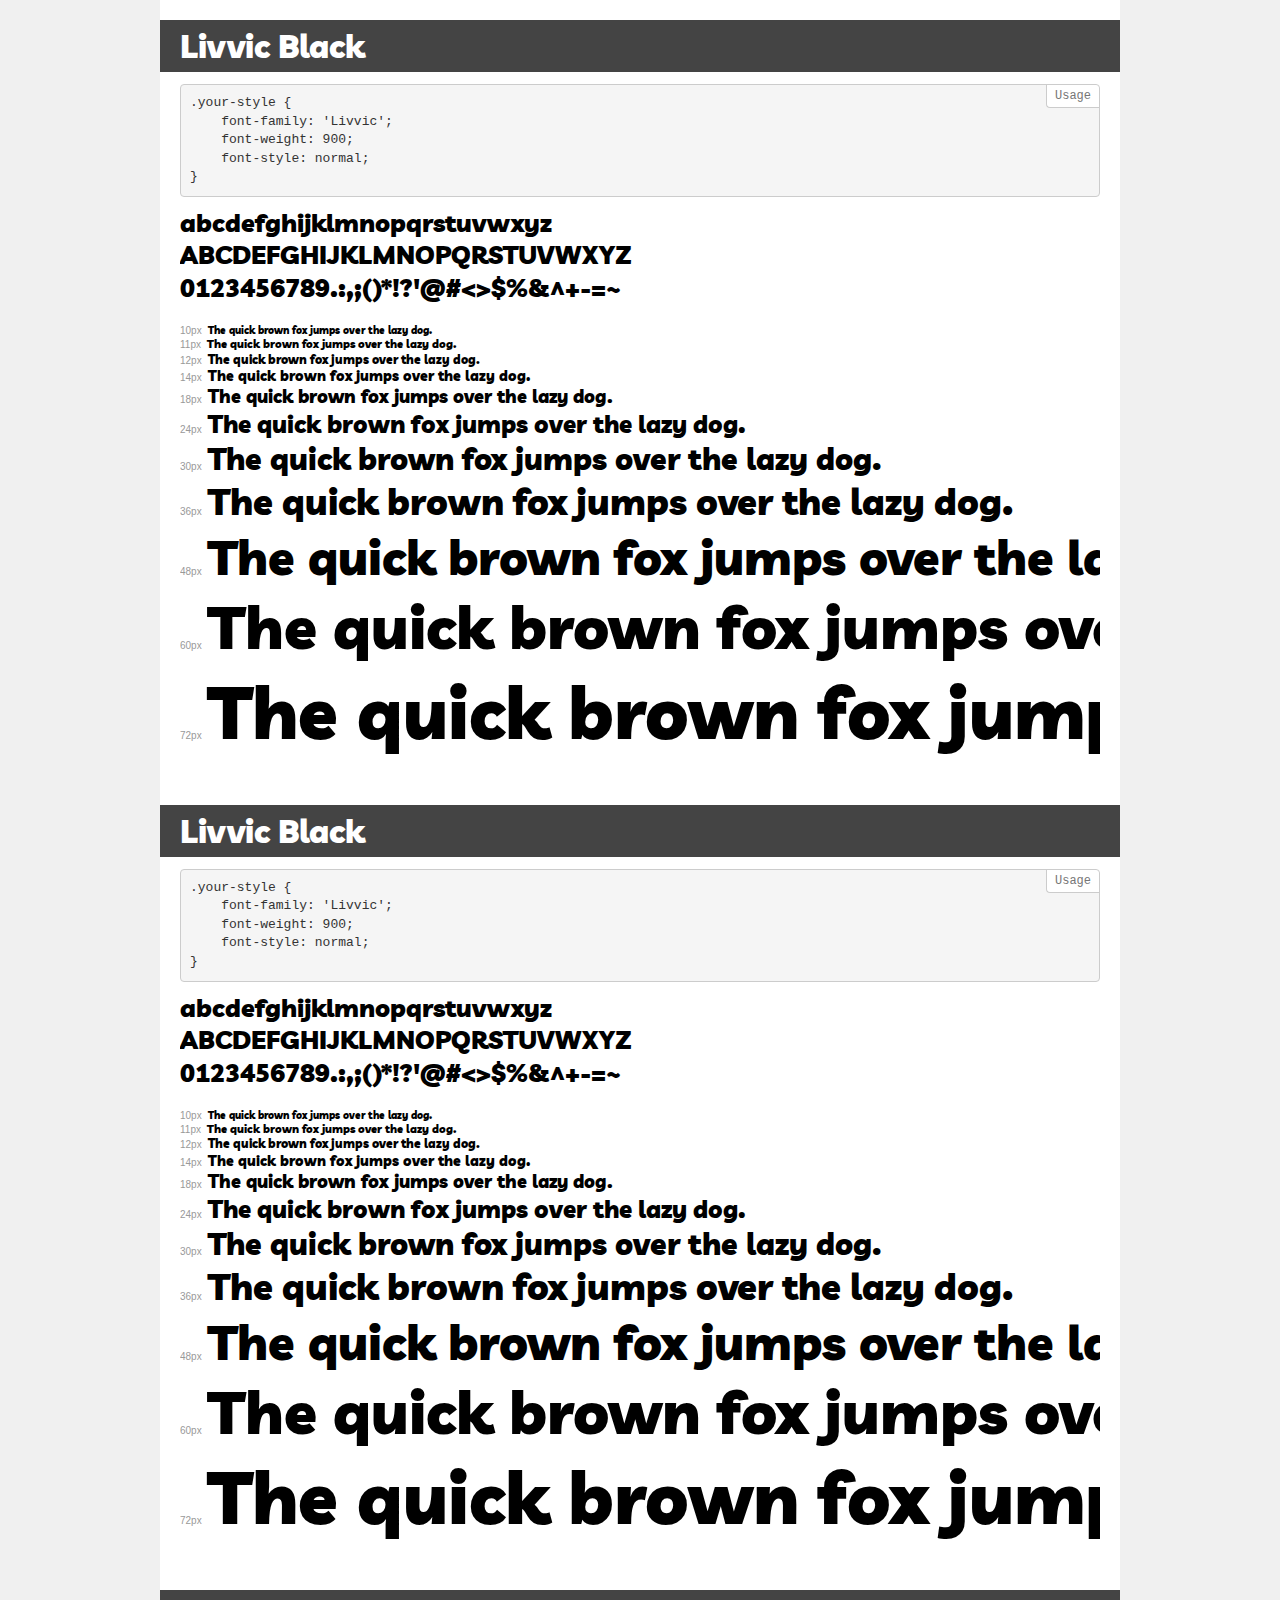
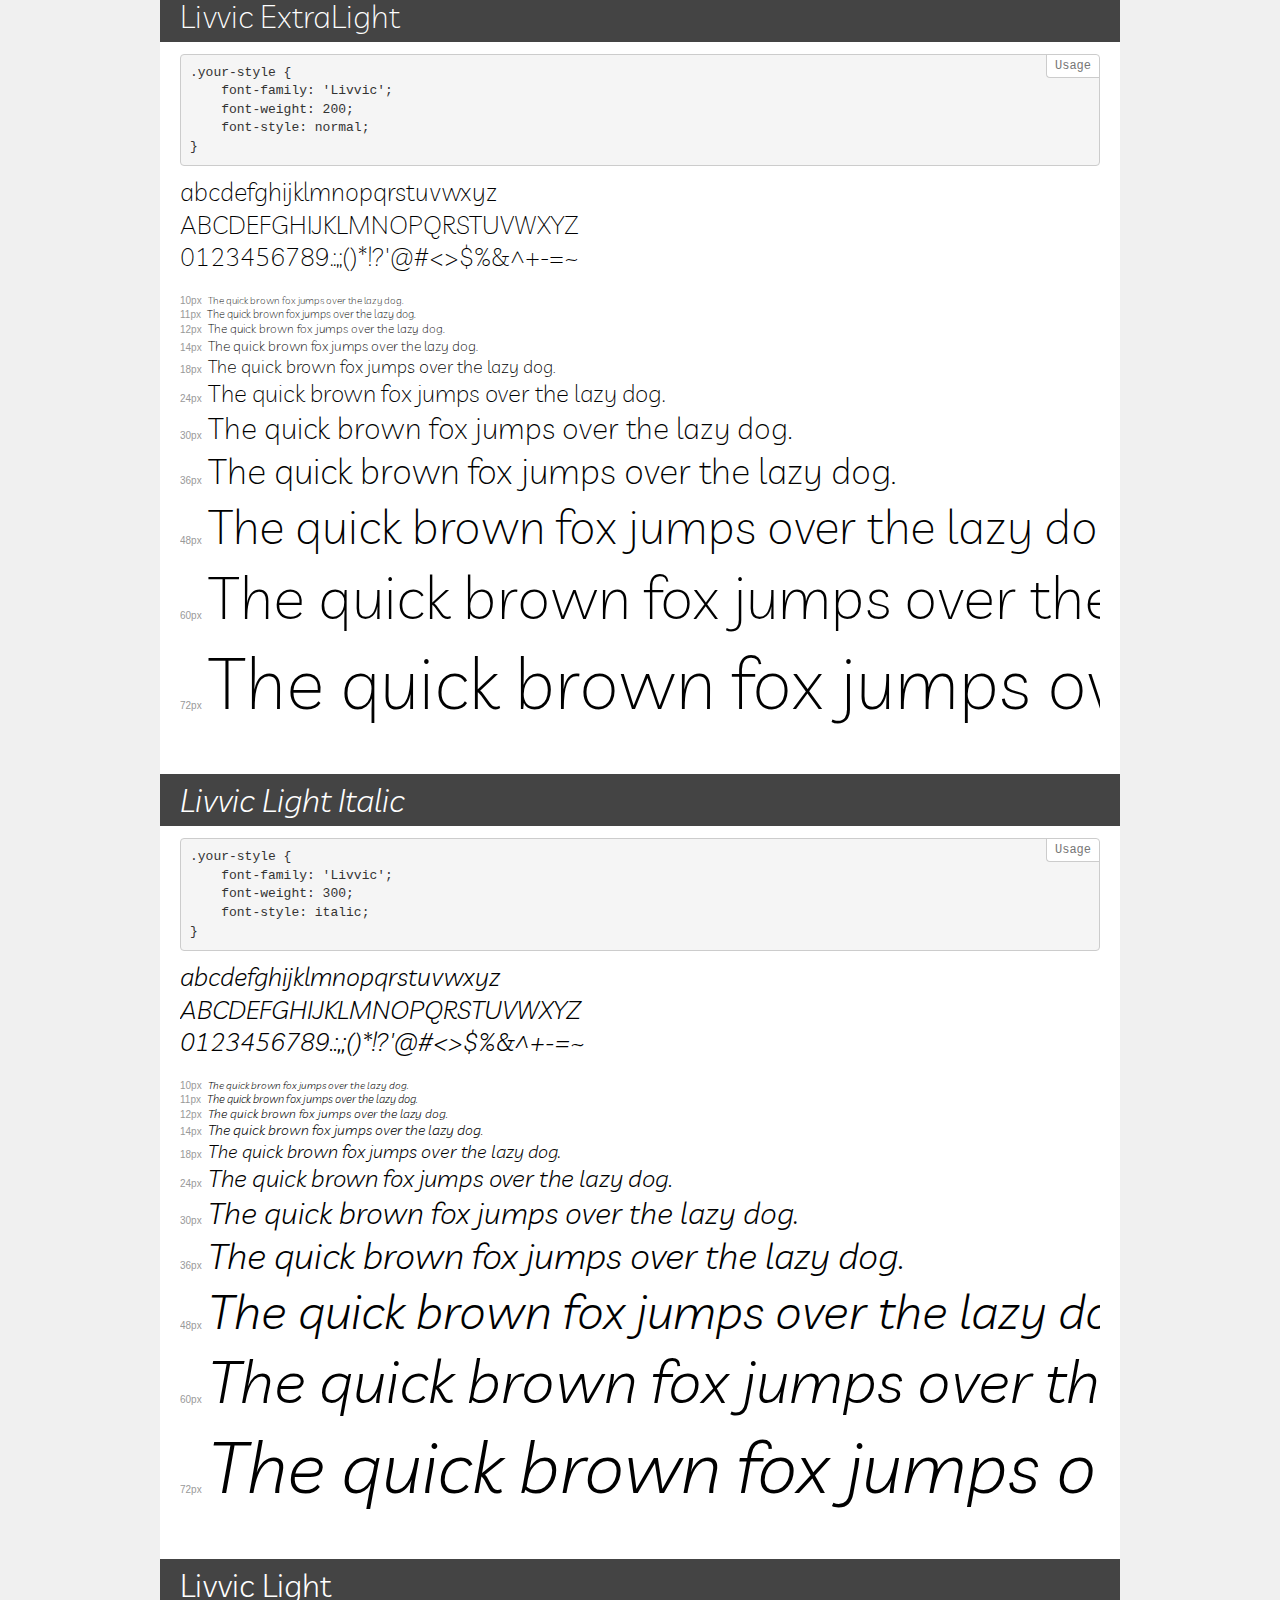
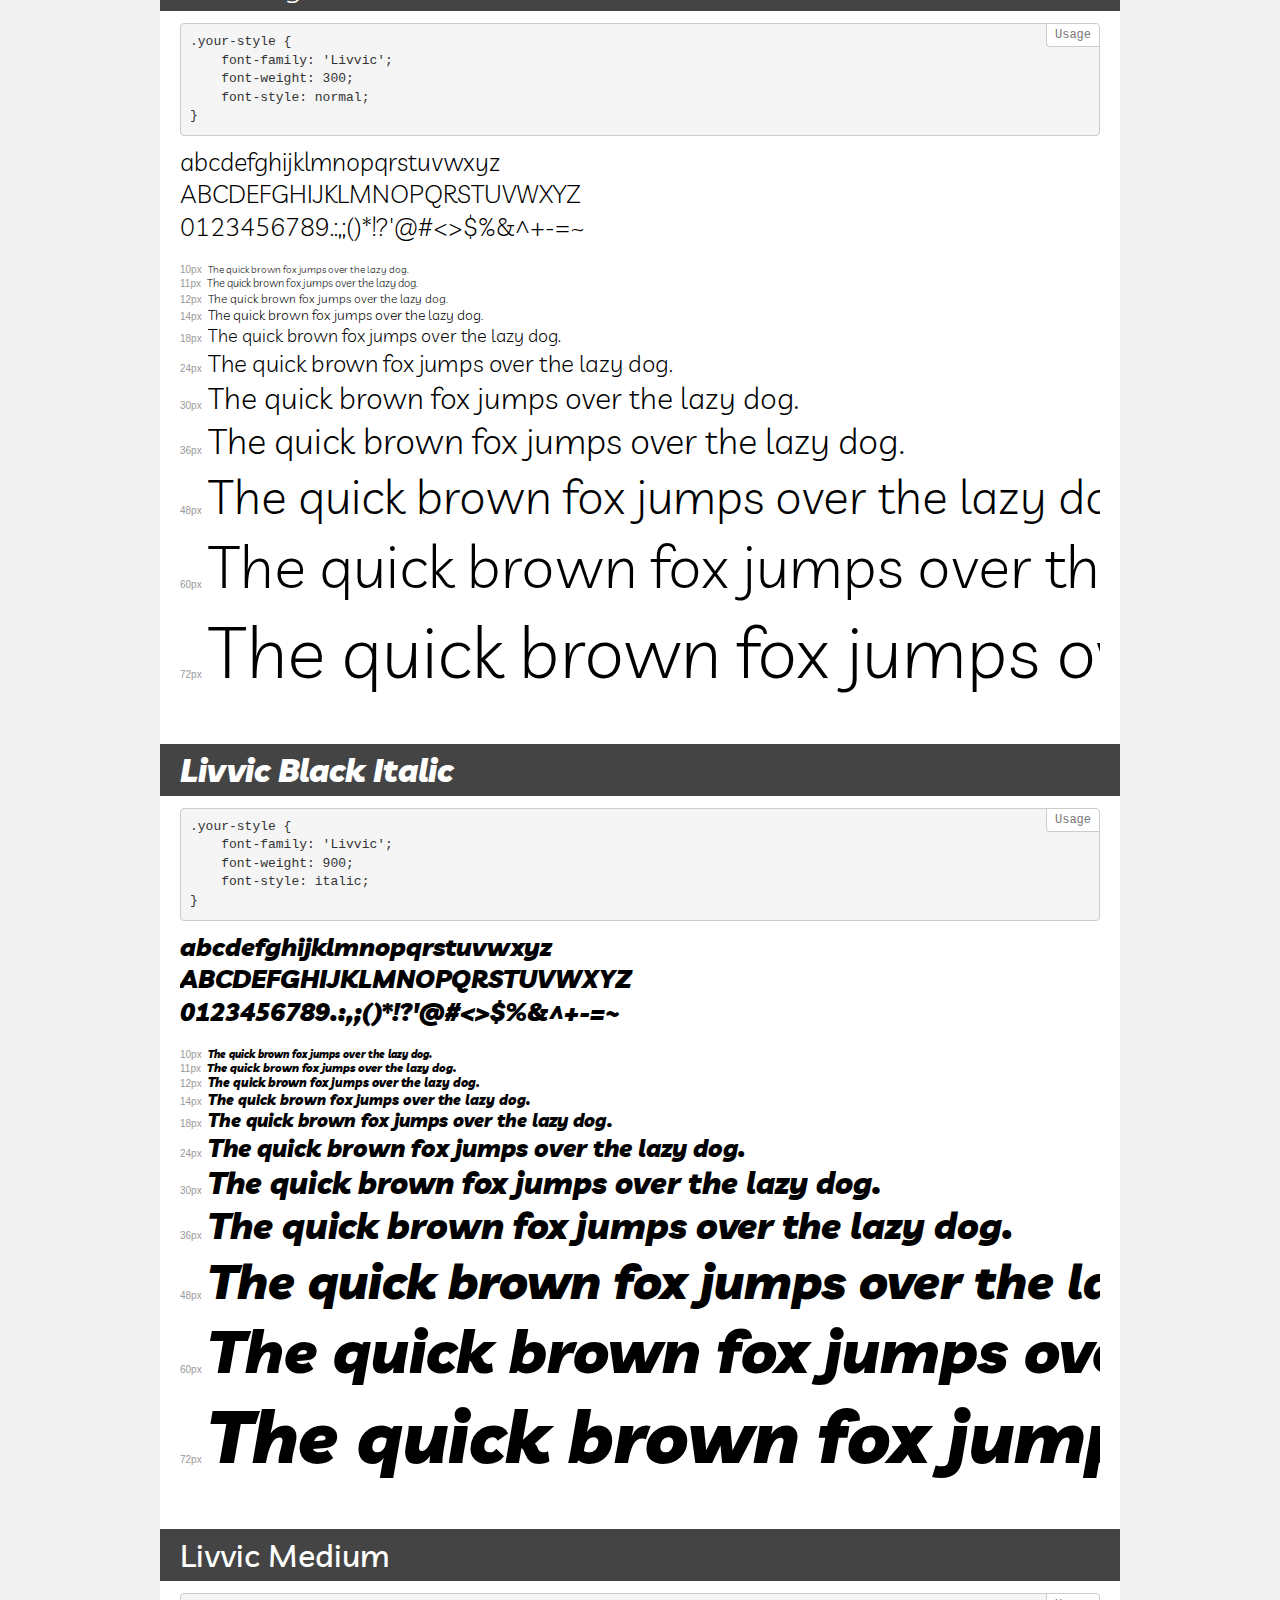
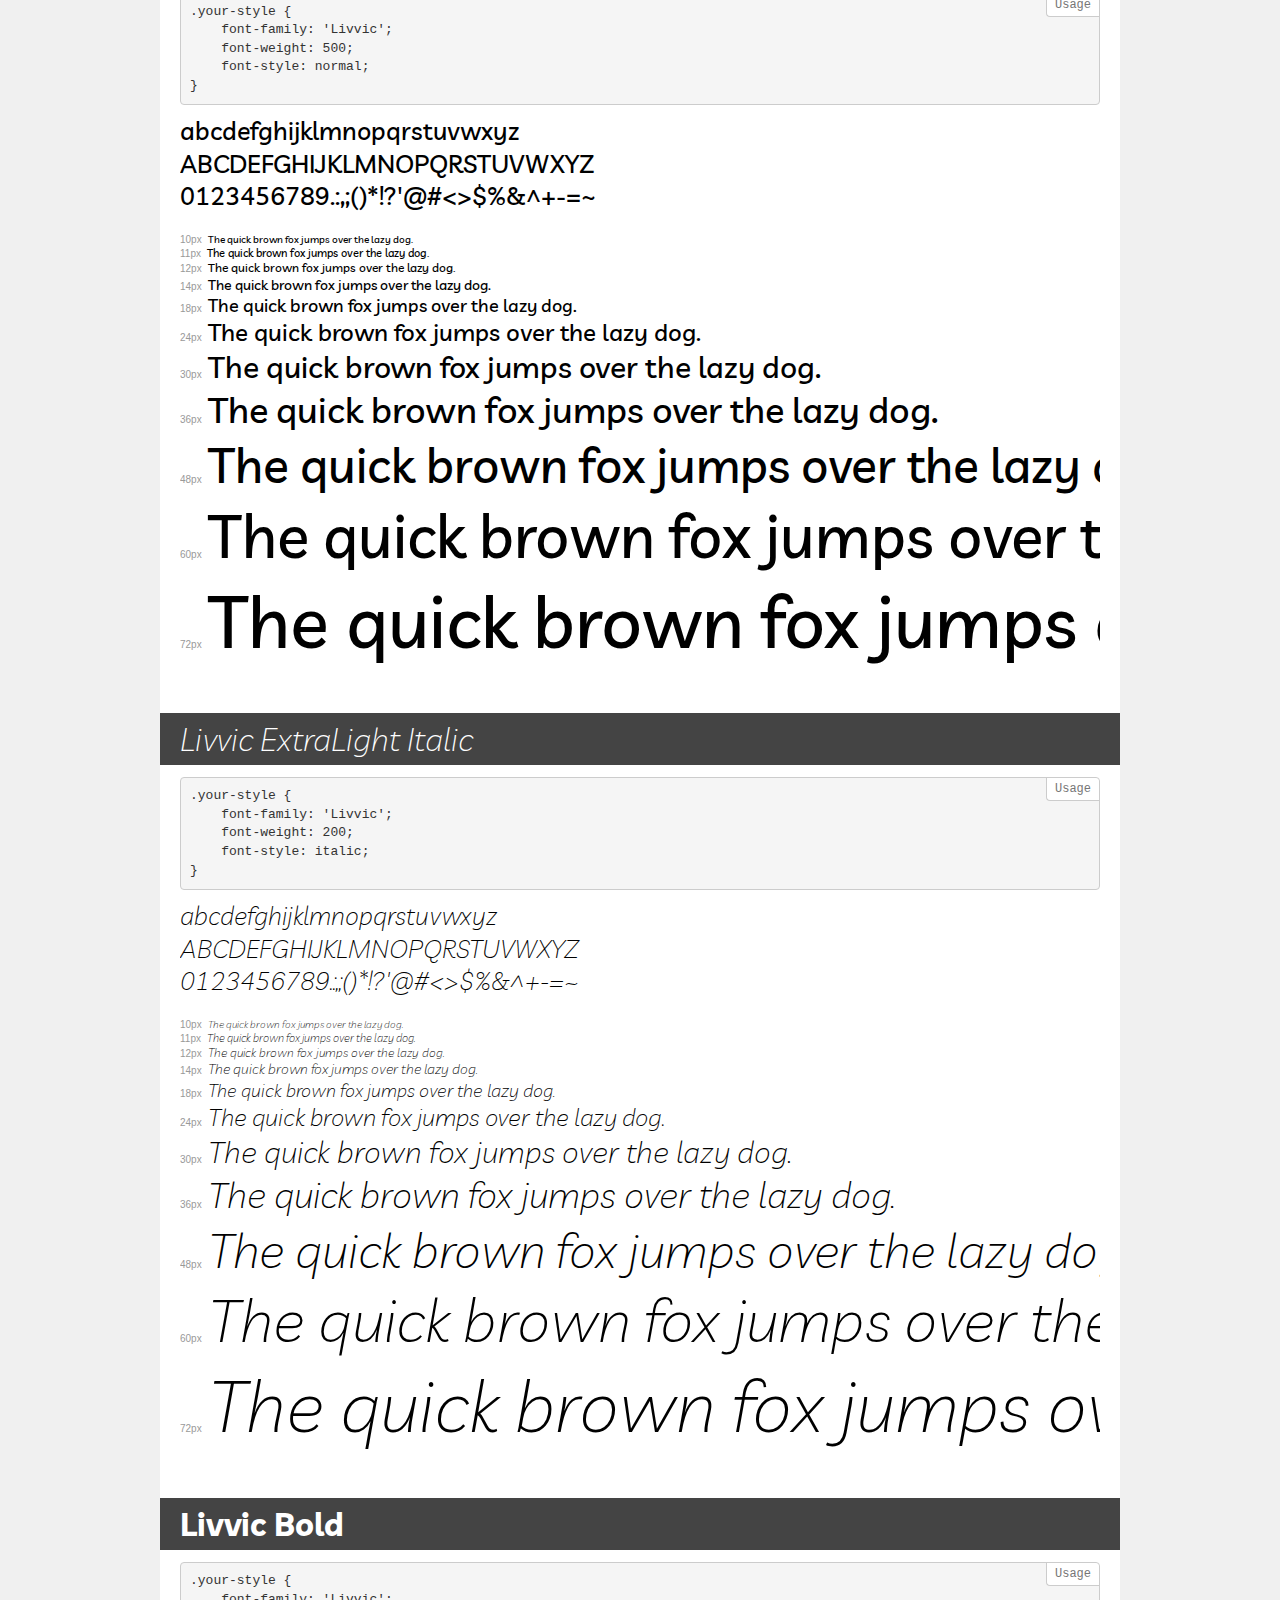
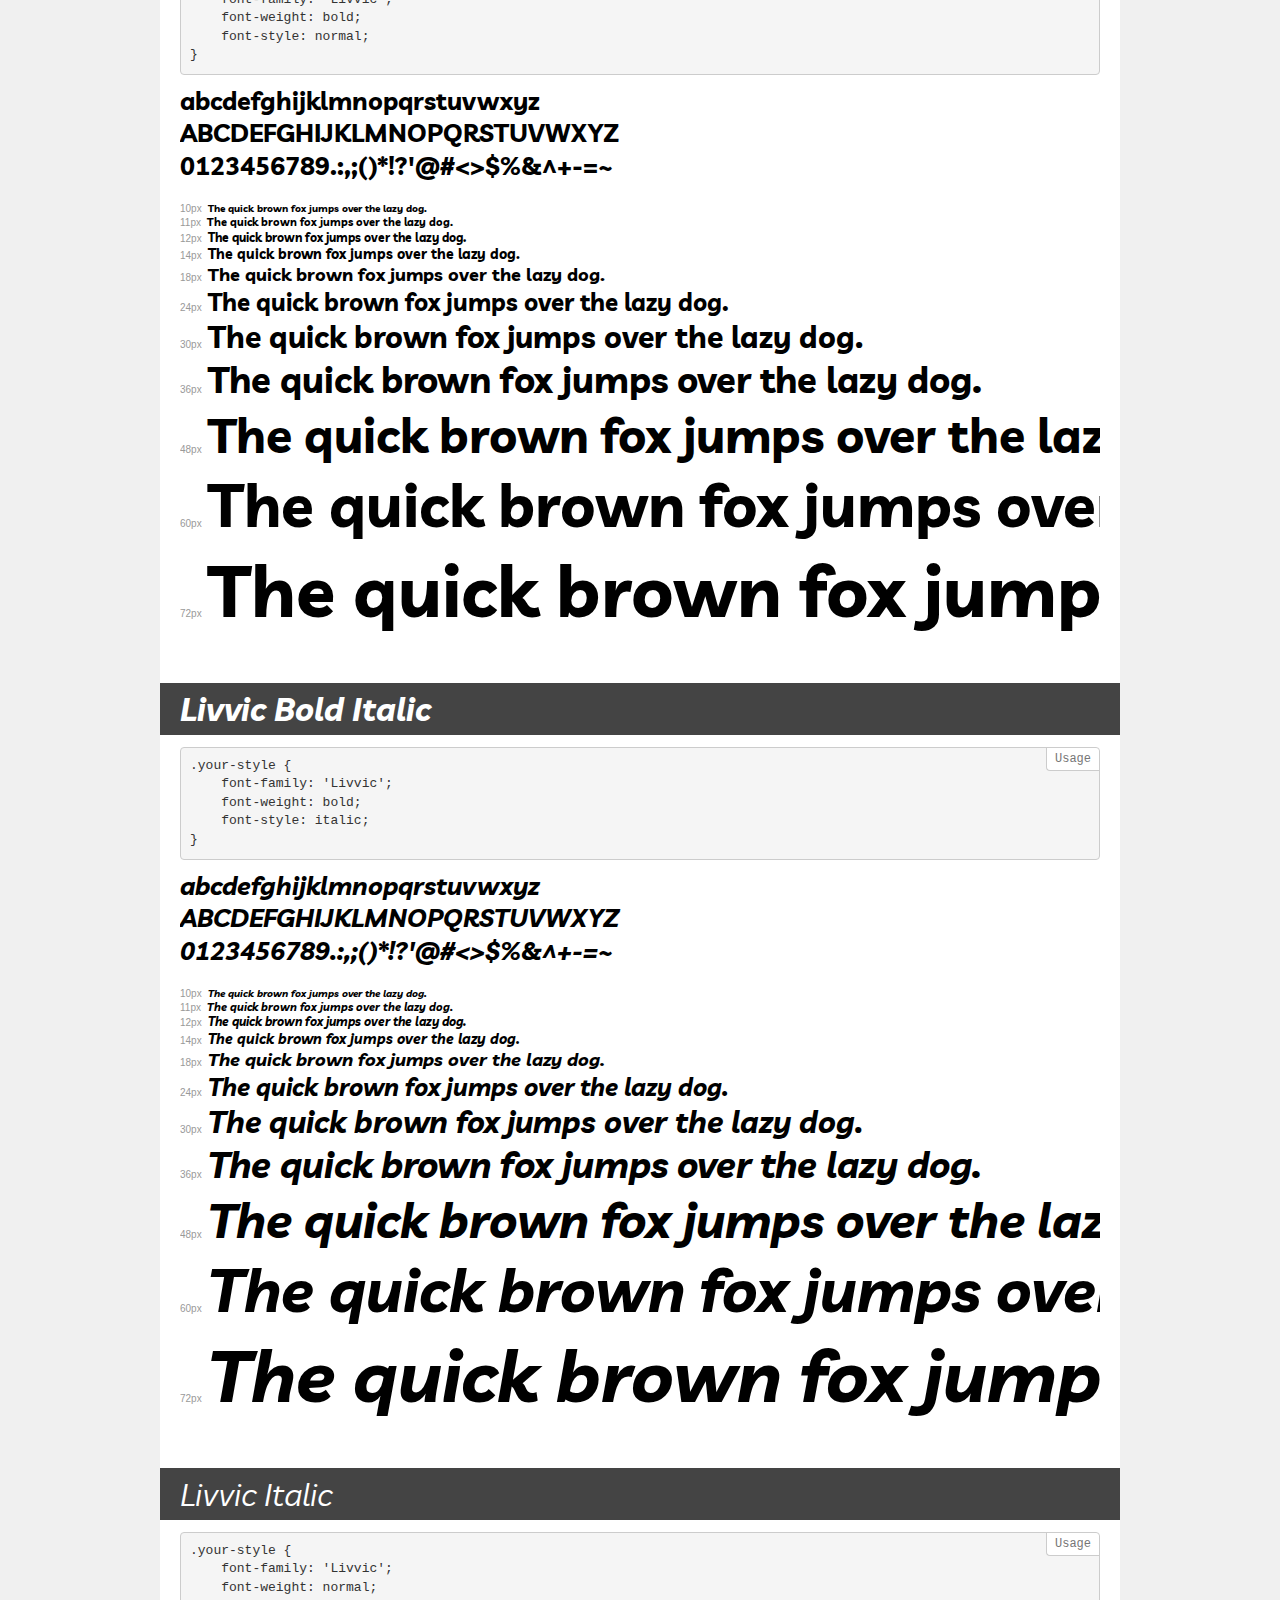
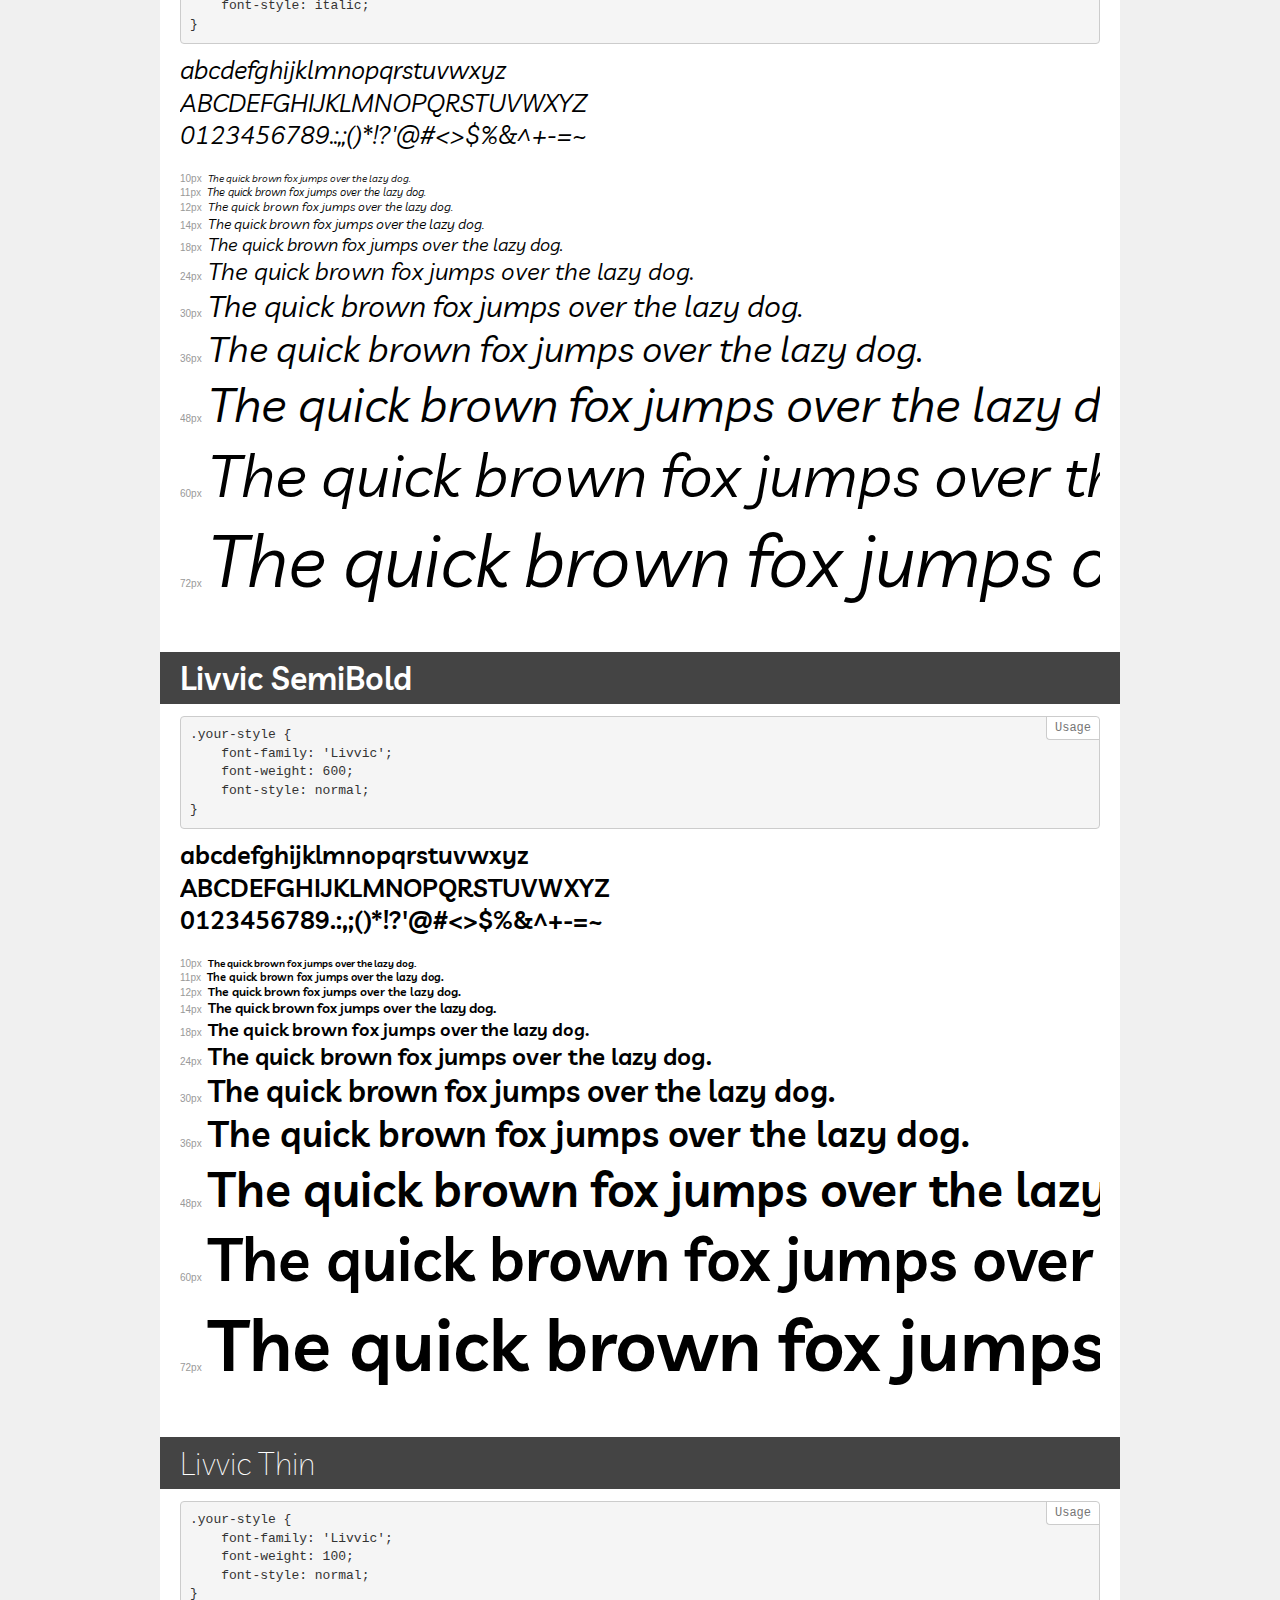
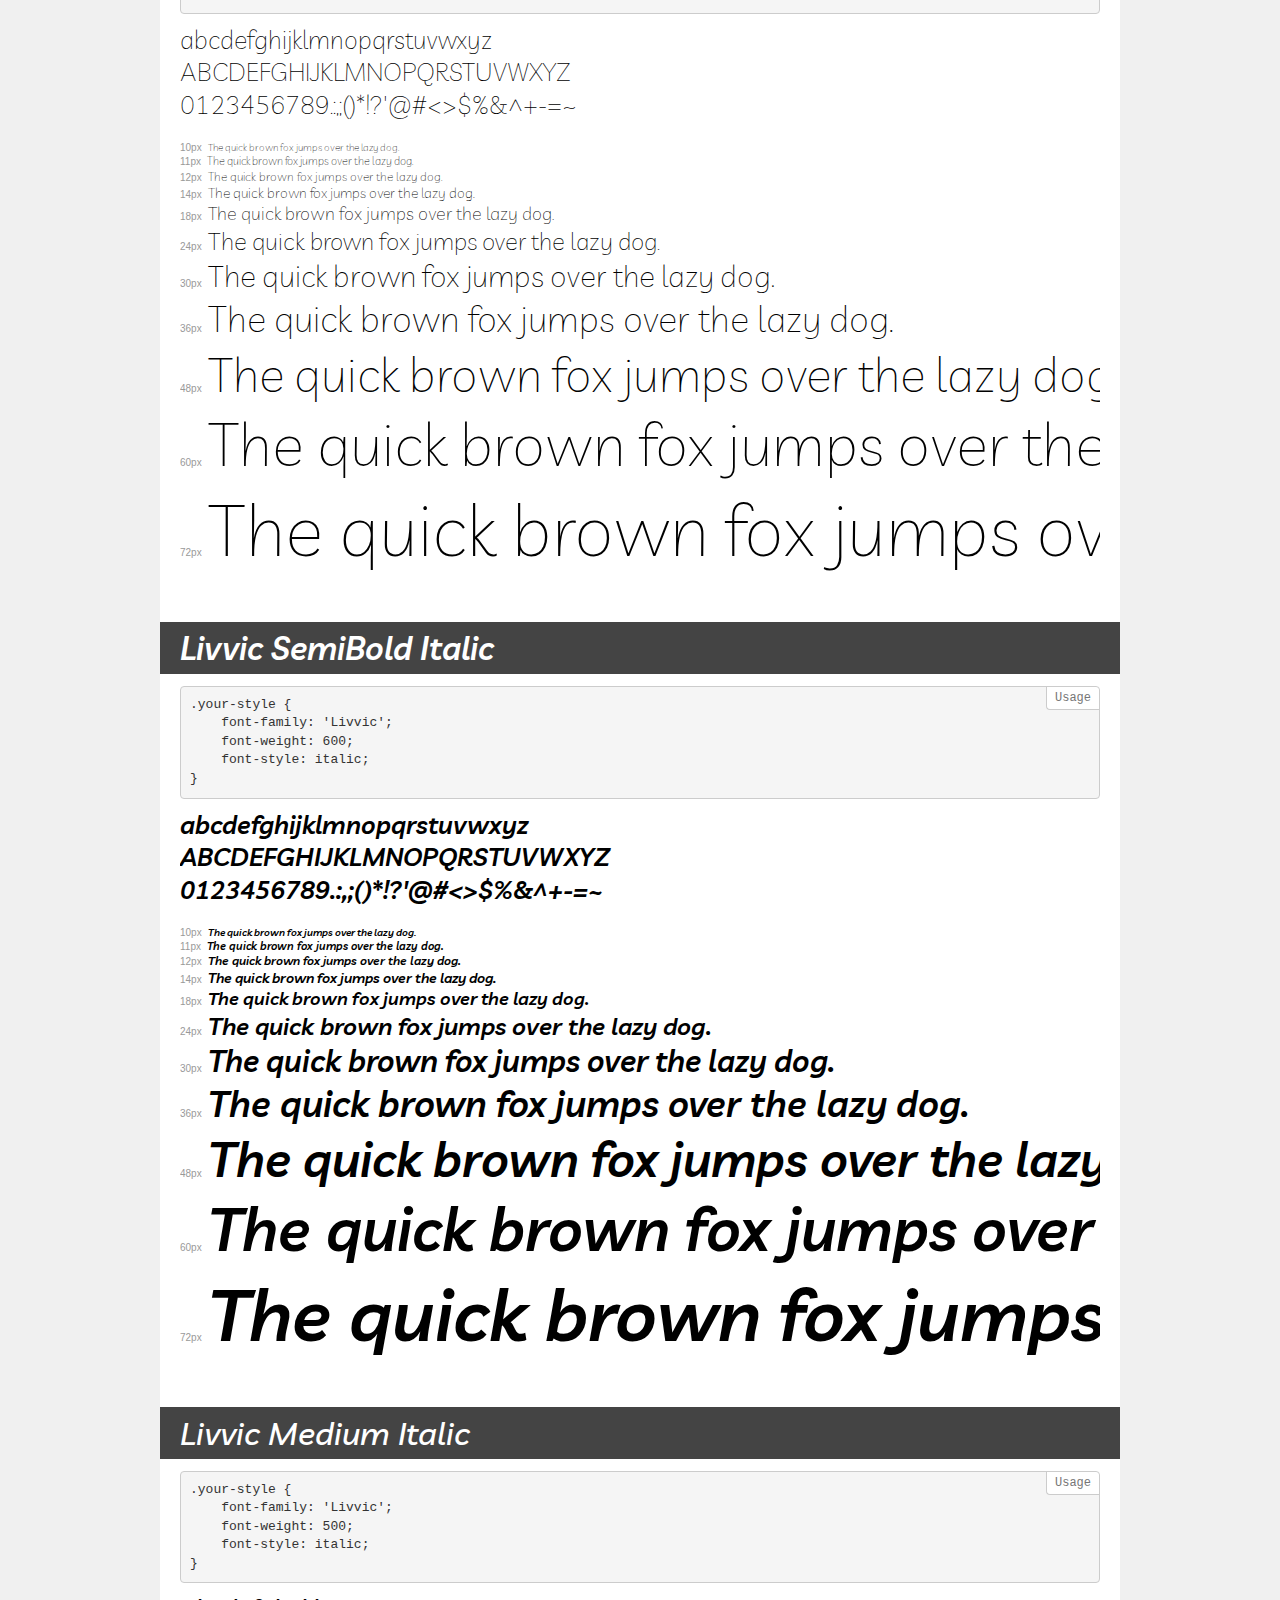
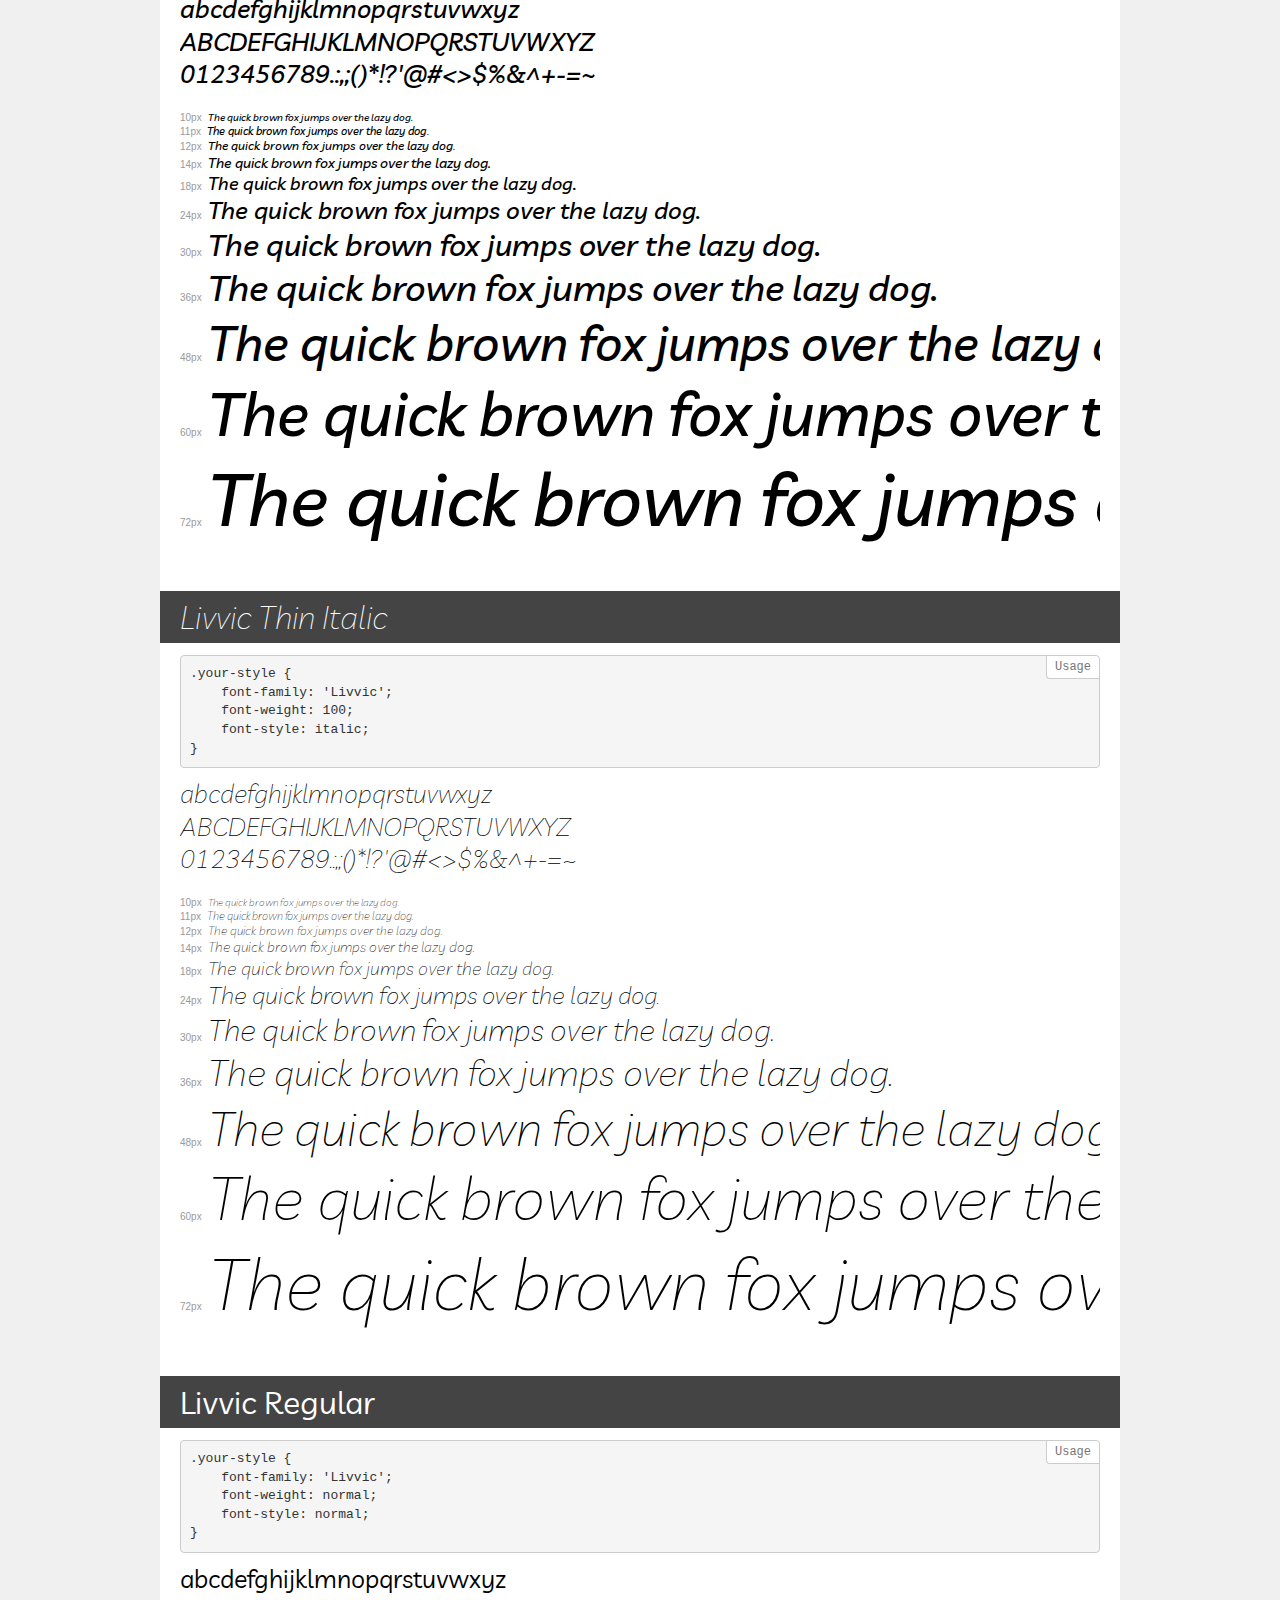
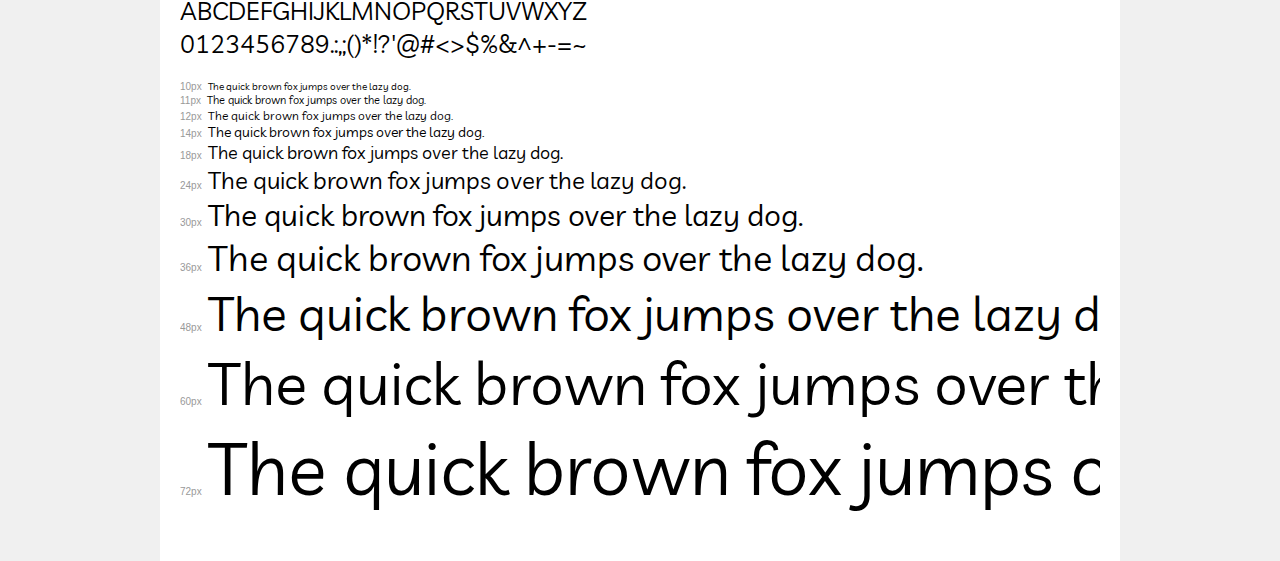
<file: fonts/demo.html>
<!DOCTYPE html>
<html lang="en">
<head>
    <meta charset="utf-8">
    <meta http-equiv="X-UA-Compatible" content="IE=edge">
    <meta name="viewport" content="width=device-width, initial-scale=1">
    <meta name="robots" content="noindex, noarchive">
    <meta name="format-detection" content="telephone=no">
    <title>Transfonter demo</title>
    <link href="stylesheet.css" rel="stylesheet">
    <style>
        /*
        http://meyerweb.com/eric/tools/css/reset/
        v2.0 | 20110126
        License: none (public domain)
        */
        html, body, div, span, applet, object, iframe,
        h1, h2, h3, h4, h5, h6, p, blockquote, pre,
        a, abbr, acronym, address, big, cite, code,
        del, dfn, em, img, ins, kbd, q, s, samp,
        small, strike, strong, sub, sup, tt, var,
        b, u, i, center,
        dl, dt, dd, ol, ul, li,
        fieldset, form, label, legend,
        table, caption, tbody, tfoot, thead, tr, th, td,
        article, aside, canvas, details, embed,
        figure, figcaption, footer, header, hgroup,
        menu, nav, output, ruby, section, summary,
        time, mark, audio, video {
            margin: 0;
            padding: 0;
            border: 0;
            font-size: 100%;
            font: inherit;
            vertical-align: baseline;
        }
        /* HTML5 display-role reset for older browsers */
        article, aside, details, figcaption, figure,
        footer, header, hgroup, menu, nav, section {
            display: block;
        }
        body {
            line-height: 1;
        }
        ol, ul {
            list-style: none;
        }
        blockquote, q {
            quotes: none;
        }
        blockquote:before, blockquote:after,
        q:before, q:after {
            content: '';
            content: none;
        }
        table {
            border-collapse: collapse;
            border-spacing: 0;
        }
        /* demo styles */
        body {
            background: #f0f0f0;
            color: #000;
        }
        .page {
            background: #fff;
            width: 920px;
            margin: 0 auto;
            padding: 20px 20px 0 20px;
            overflow: hidden;
        }
        .font-container {
            overflow-x: auto;
            overflow-y: hidden;
            margin-bottom: 40px;
            line-height: 1.3;
            white-space: nowrap;
            padding-bottom: 5px;
        }
        h1 {
            position: relative;
            background: #444;
            font-size: 32px;
            color: #fff;
            padding: 10px 20px;
            margin: 0 -20px 12px -20px;
        }
        .letters {
            font-size: 25px;
            margin-bottom: 20px;
        }
        .s10:before {
            content: '10px';
        }
        .s11:before {
            content: '11px';
        }
        .s12:before {
            content: '12px';
        }
        .s14:before {
            content: '14px';
        }
        .s18:before {
            content: '18px';
        }
        .s24:before {
            content: '24px';
        }
        .s30:before {
            content: '30px';
        }
        .s36:before {
            content: '36px';
        }
        .s48:before {
            content: '48px';
        }
        .s60:before {
            content: '60px';
        }
        .s72:before {
            content: '72px';
        }
        .s10:before, .s11:before, .s12:before, .s14:before,
        .s18:before, .s24:before, .s30:before, .s36:before,
        .s48:before, .s60:before, .s72:before {
            font-family: Arial, sans-serif;
            font-size: 10px;
            font-weight: normal;
            font-style: normal;
            color: #999;
            padding-right: 6px;
        }
        pre {
            display: block;
            position: relative;
            padding: 9px;
            margin: 0 0 10px;
            font-family: Monaco, Menlo, Consolas, "Courier New", monospace;
            font-size: 13px;
            line-height: 1.428571429;
            color: #333;
            font-weight: normal;
            font-style: normal;
            background-color: #f5f5f5;
            border: 1px solid #ccc;
            overflow-x: auto;
            border-radius: 4px;
        }
        pre:after {
            display: block;
            position: absolute;
            right: 0;
            top: 0;
            content: 'Usage';
            line-height: 1;
            padding: 5px 8px;
            font-size: 12px;
            color: #767676;
            background-color: #fff;
            border: 1px solid #ccc;
            border-right: none;
            border-top: none;
            border-radius: 0 4px 0 4px;
            z-index: 10;
        }
        /* responsive */
        @media (max-width: 959px) {
            .page {
                width: auto;
                margin: 0;
            }
        }
    </style>
</head>
<body>
<div class="page">
    <div class="demo">
        <h1 style="font-family: 'Livvic'; font-weight: 900; font-style: normal;">Livvic Black</h1>
        <pre>.your-style {
    font-family: 'Livvic';
    font-weight: 900;
    font-style: normal;
}</pre>
        <div class="font-container" style="font-family: 'Livvic'; font-weight: 900; font-style: normal;">
            <p class="letters">
                abcdefghijklmnopqrstuvwxyz<br>
ABCDEFGHIJKLMNOPQRSTUVWXYZ<br>
                0123456789.:,;()*!?'@#<>$%&^+-=~
            </p>
            <p class="s10" style="font-size: 10px;">The quick brown fox jumps over the lazy dog.</p>
            <p class="s11" style="font-size: 11px;">The quick brown fox jumps over the lazy dog.</p>
            <p class="s12" style="font-size: 12px;">The quick brown fox jumps over the lazy dog.</p>
            <p class="s14" style="font-size: 14px;">The quick brown fox jumps over the lazy dog.</p>
            <p class="s18" style="font-size: 18px;">The quick brown fox jumps over the lazy dog.</p>
            <p class="s24" style="font-size: 24px;">The quick brown fox jumps over the lazy dog.</p>
            <p class="s30" style="font-size: 30px;">The quick brown fox jumps over the lazy dog.</p>
            <p class="s36" style="font-size: 36px;">The quick brown fox jumps over the lazy dog.</p>
            <p class="s48" style="font-size: 48px;">The quick brown fox jumps over the lazy dog.</p>
            <p class="s60" style="font-size: 60px;">The quick brown fox jumps over the lazy dog.</p>
            <p class="s72" style="font-size: 72px;">The quick brown fox jumps over the lazy dog.</p>
        </div>
    </div>
    <div class="demo">
        <h1 style="font-family: 'Livvic'; font-weight: 900; font-style: normal;">Livvic Black</h1>
        <pre>.your-style {
    font-family: 'Livvic';
    font-weight: 900;
    font-style: normal;
}</pre>
        <div class="font-container" style="font-family: 'Livvic'; font-weight: 900; font-style: normal;">
            <p class="letters">
                abcdefghijklmnopqrstuvwxyz<br>
ABCDEFGHIJKLMNOPQRSTUVWXYZ<br>
                0123456789.:,;()*!?'@#<>$%&^+-=~
            </p>
            <p class="s10" style="font-size: 10px;">The quick brown fox jumps over the lazy dog.</p>
            <p class="s11" style="font-size: 11px;">The quick brown fox jumps over the lazy dog.</p>
            <p class="s12" style="font-size: 12px;">The quick brown fox jumps over the lazy dog.</p>
            <p class="s14" style="font-size: 14px;">The quick brown fox jumps over the lazy dog.</p>
            <p class="s18" style="font-size: 18px;">The quick brown fox jumps over the lazy dog.</p>
            <p class="s24" style="font-size: 24px;">The quick brown fox jumps over the lazy dog.</p>
            <p class="s30" style="font-size: 30px;">The quick brown fox jumps over the lazy dog.</p>
            <p class="s36" style="font-size: 36px;">The quick brown fox jumps over the lazy dog.</p>
            <p class="s48" style="font-size: 48px;">The quick brown fox jumps over the lazy dog.</p>
            <p class="s60" style="font-size: 60px;">The quick brown fox jumps over the lazy dog.</p>
            <p class="s72" style="font-size: 72px;">The quick brown fox jumps over the lazy dog.</p>
        </div>
    </div>
    <div class="demo">
        <h1 style="font-family: 'Livvic'; font-weight: 200; font-style: normal;">Livvic ExtraLight</h1>
        <pre>.your-style {
    font-family: 'Livvic';
    font-weight: 200;
    font-style: normal;
}</pre>
        <div class="font-container" style="font-family: 'Livvic'; font-weight: 200; font-style: normal;">
            <p class="letters">
                abcdefghijklmnopqrstuvwxyz<br>
ABCDEFGHIJKLMNOPQRSTUVWXYZ<br>
                0123456789.:,;()*!?'@#<>$%&^+-=~
            </p>
            <p class="s10" style="font-size: 10px;">The quick brown fox jumps over the lazy dog.</p>
            <p class="s11" style="font-size: 11px;">The quick brown fox jumps over the lazy dog.</p>
            <p class="s12" style="font-size: 12px;">The quick brown fox jumps over the lazy dog.</p>
            <p class="s14" style="font-size: 14px;">The quick brown fox jumps over the lazy dog.</p>
            <p class="s18" style="font-size: 18px;">The quick brown fox jumps over the lazy dog.</p>
            <p class="s24" style="font-size: 24px;">The quick brown fox jumps over the lazy dog.</p>
            <p class="s30" style="font-size: 30px;">The quick brown fox jumps over the lazy dog.</p>
            <p class="s36" style="font-size: 36px;">The quick brown fox jumps over the lazy dog.</p>
            <p class="s48" style="font-size: 48px;">The quick brown fox jumps over the lazy dog.</p>
            <p class="s60" style="font-size: 60px;">The quick brown fox jumps over the lazy dog.</p>
            <p class="s72" style="font-size: 72px;">The quick brown fox jumps over the lazy dog.</p>
        </div>
    </div>
    <div class="demo">
        <h1 style="font-family: 'Livvic'; font-weight: 300; font-style: italic;">Livvic Light Italic</h1>
        <pre>.your-style {
    font-family: 'Livvic';
    font-weight: 300;
    font-style: italic;
}</pre>
        <div class="font-container" style="font-family: 'Livvic'; font-weight: 300; font-style: italic;">
            <p class="letters">
                abcdefghijklmnopqrstuvwxyz<br>
ABCDEFGHIJKLMNOPQRSTUVWXYZ<br>
                0123456789.:,;()*!?'@#<>$%&^+-=~
            </p>
            <p class="s10" style="font-size: 10px;">The quick brown fox jumps over the lazy dog.</p>
            <p class="s11" style="font-size: 11px;">The quick brown fox jumps over the lazy dog.</p>
            <p class="s12" style="font-size: 12px;">The quick brown fox jumps over the lazy dog.</p>
            <p class="s14" style="font-size: 14px;">The quick brown fox jumps over the lazy dog.</p>
            <p class="s18" style="font-size: 18px;">The quick brown fox jumps over the lazy dog.</p>
            <p class="s24" style="font-size: 24px;">The quick brown fox jumps over the lazy dog.</p>
            <p class="s30" style="font-size: 30px;">The quick brown fox jumps over the lazy dog.</p>
            <p class="s36" style="font-size: 36px;">The quick brown fox jumps over the lazy dog.</p>
            <p class="s48" style="font-size: 48px;">The quick brown fox jumps over the lazy dog.</p>
            <p class="s60" style="font-size: 60px;">The quick brown fox jumps over the lazy dog.</p>
            <p class="s72" style="font-size: 72px;">The quick brown fox jumps over the lazy dog.</p>
        </div>
    </div>
    <div class="demo">
        <h1 style="font-family: 'Livvic'; font-weight: 300; font-style: normal;">Livvic Light</h1>
        <pre>.your-style {
    font-family: 'Livvic';
    font-weight: 300;
    font-style: normal;
}</pre>
        <div class="font-container" style="font-family: 'Livvic'; font-weight: 300; font-style: normal;">
            <p class="letters">
                abcdefghijklmnopqrstuvwxyz<br>
ABCDEFGHIJKLMNOPQRSTUVWXYZ<br>
                0123456789.:,;()*!?'@#<>$%&^+-=~
            </p>
            <p class="s10" style="font-size: 10px;">The quick brown fox jumps over the lazy dog.</p>
            <p class="s11" style="font-size: 11px;">The quick brown fox jumps over the lazy dog.</p>
            <p class="s12" style="font-size: 12px;">The quick brown fox jumps over the lazy dog.</p>
            <p class="s14" style="font-size: 14px;">The quick brown fox jumps over the lazy dog.</p>
            <p class="s18" style="font-size: 18px;">The quick brown fox jumps over the lazy dog.</p>
            <p class="s24" style="font-size: 24px;">The quick brown fox jumps over the lazy dog.</p>
            <p class="s30" style="font-size: 30px;">The quick brown fox jumps over the lazy dog.</p>
            <p class="s36" style="font-size: 36px;">The quick brown fox jumps over the lazy dog.</p>
            <p class="s48" style="font-size: 48px;">The quick brown fox jumps over the lazy dog.</p>
            <p class="s60" style="font-size: 60px;">The quick brown fox jumps over the lazy dog.</p>
            <p class="s72" style="font-size: 72px;">The quick brown fox jumps over the lazy dog.</p>
        </div>
    </div>
    <div class="demo">
        <h1 style="font-family: 'Livvic'; font-weight: 900; font-style: italic;">Livvic Black Italic</h1>
        <pre>.your-style {
    font-family: 'Livvic';
    font-weight: 900;
    font-style: italic;
}</pre>
        <div class="font-container" style="font-family: 'Livvic'; font-weight: 900; font-style: italic;">
            <p class="letters">
                abcdefghijklmnopqrstuvwxyz<br>
ABCDEFGHIJKLMNOPQRSTUVWXYZ<br>
                0123456789.:,;()*!?'@#<>$%&^+-=~
            </p>
            <p class="s10" style="font-size: 10px;">The quick brown fox jumps over the lazy dog.</p>
            <p class="s11" style="font-size: 11px;">The quick brown fox jumps over the lazy dog.</p>
            <p class="s12" style="font-size: 12px;">The quick brown fox jumps over the lazy dog.</p>
            <p class="s14" style="font-size: 14px;">The quick brown fox jumps over the lazy dog.</p>
            <p class="s18" style="font-size: 18px;">The quick brown fox jumps over the lazy dog.</p>
            <p class="s24" style="font-size: 24px;">The quick brown fox jumps over the lazy dog.</p>
            <p class="s30" style="font-size: 30px;">The quick brown fox jumps over the lazy dog.</p>
            <p class="s36" style="font-size: 36px;">The quick brown fox jumps over the lazy dog.</p>
            <p class="s48" style="font-size: 48px;">The quick brown fox jumps over the lazy dog.</p>
            <p class="s60" style="font-size: 60px;">The quick brown fox jumps over the lazy dog.</p>
            <p class="s72" style="font-size: 72px;">The quick brown fox jumps over the lazy dog.</p>
        </div>
    </div>
    <div class="demo">
        <h1 style="font-family: 'Livvic'; font-weight: 500; font-style: normal;">Livvic Medium</h1>
        <pre>.your-style {
    font-family: 'Livvic';
    font-weight: 500;
    font-style: normal;
}</pre>
        <div class="font-container" style="font-family: 'Livvic'; font-weight: 500; font-style: normal;">
            <p class="letters">
                abcdefghijklmnopqrstuvwxyz<br>
ABCDEFGHIJKLMNOPQRSTUVWXYZ<br>
                0123456789.:,;()*!?'@#<>$%&^+-=~
            </p>
            <p class="s10" style="font-size: 10px;">The quick brown fox jumps over the lazy dog.</p>
            <p class="s11" style="font-size: 11px;">The quick brown fox jumps over the lazy dog.</p>
            <p class="s12" style="font-size: 12px;">The quick brown fox jumps over the lazy dog.</p>
            <p class="s14" style="font-size: 14px;">The quick brown fox jumps over the lazy dog.</p>
            <p class="s18" style="font-size: 18px;">The quick brown fox jumps over the lazy dog.</p>
            <p class="s24" style="font-size: 24px;">The quick brown fox jumps over the lazy dog.</p>
            <p class="s30" style="font-size: 30px;">The quick brown fox jumps over the lazy dog.</p>
            <p class="s36" style="font-size: 36px;">The quick brown fox jumps over the lazy dog.</p>
            <p class="s48" style="font-size: 48px;">The quick brown fox jumps over the lazy dog.</p>
            <p class="s60" style="font-size: 60px;">The quick brown fox jumps over the lazy dog.</p>
            <p class="s72" style="font-size: 72px;">The quick brown fox jumps over the lazy dog.</p>
        </div>
    </div>
    <div class="demo">
        <h1 style="font-family: 'Livvic'; font-weight: 200; font-style: italic;">Livvic ExtraLight Italic</h1>
        <pre>.your-style {
    font-family: 'Livvic';
    font-weight: 200;
    font-style: italic;
}</pre>
        <div class="font-container" style="font-family: 'Livvic'; font-weight: 200; font-style: italic;">
            <p class="letters">
                abcdefghijklmnopqrstuvwxyz<br>
ABCDEFGHIJKLMNOPQRSTUVWXYZ<br>
                0123456789.:,;()*!?'@#<>$%&^+-=~
            </p>
            <p class="s10" style="font-size: 10px;">The quick brown fox jumps over the lazy dog.</p>
            <p class="s11" style="font-size: 11px;">The quick brown fox jumps over the lazy dog.</p>
            <p class="s12" style="font-size: 12px;">The quick brown fox jumps over the lazy dog.</p>
            <p class="s14" style="font-size: 14px;">The quick brown fox jumps over the lazy dog.</p>
            <p class="s18" style="font-size: 18px;">The quick brown fox jumps over the lazy dog.</p>
            <p class="s24" style="font-size: 24px;">The quick brown fox jumps over the lazy dog.</p>
            <p class="s30" style="font-size: 30px;">The quick brown fox jumps over the lazy dog.</p>
            <p class="s36" style="font-size: 36px;">The quick brown fox jumps over the lazy dog.</p>
            <p class="s48" style="font-size: 48px;">The quick brown fox jumps over the lazy dog.</p>
            <p class="s60" style="font-size: 60px;">The quick brown fox jumps over the lazy dog.</p>
            <p class="s72" style="font-size: 72px;">The quick brown fox jumps over the lazy dog.</p>
        </div>
    </div>
    <div class="demo">
        <h1 style="font-family: 'Livvic'; font-weight: bold; font-style: normal;">Livvic Bold</h1>
        <pre>.your-style {
    font-family: 'Livvic';
    font-weight: bold;
    font-style: normal;
}</pre>
        <div class="font-container" style="font-family: 'Livvic'; font-weight: bold; font-style: normal;">
            <p class="letters">
                abcdefghijklmnopqrstuvwxyz<br>
ABCDEFGHIJKLMNOPQRSTUVWXYZ<br>
                0123456789.:,;()*!?'@#<>$%&^+-=~
            </p>
            <p class="s10" style="font-size: 10px;">The quick brown fox jumps over the lazy dog.</p>
            <p class="s11" style="font-size: 11px;">The quick brown fox jumps over the lazy dog.</p>
            <p class="s12" style="font-size: 12px;">The quick brown fox jumps over the lazy dog.</p>
            <p class="s14" style="font-size: 14px;">The quick brown fox jumps over the lazy dog.</p>
            <p class="s18" style="font-size: 18px;">The quick brown fox jumps over the lazy dog.</p>
            <p class="s24" style="font-size: 24px;">The quick brown fox jumps over the lazy dog.</p>
            <p class="s30" style="font-size: 30px;">The quick brown fox jumps over the lazy dog.</p>
            <p class="s36" style="font-size: 36px;">The quick brown fox jumps over the lazy dog.</p>
            <p class="s48" style="font-size: 48px;">The quick brown fox jumps over the lazy dog.</p>
            <p class="s60" style="font-size: 60px;">The quick brown fox jumps over the lazy dog.</p>
            <p class="s72" style="font-size: 72px;">The quick brown fox jumps over the lazy dog.</p>
        </div>
    </div>
    <div class="demo">
        <h1 style="font-family: 'Livvic'; font-weight: bold; font-style: italic;">Livvic Bold Italic</h1>
        <pre>.your-style {
    font-family: 'Livvic';
    font-weight: bold;
    font-style: italic;
}</pre>
        <div class="font-container" style="font-family: 'Livvic'; font-weight: bold; font-style: italic;">
            <p class="letters">
                abcdefghijklmnopqrstuvwxyz<br>
ABCDEFGHIJKLMNOPQRSTUVWXYZ<br>
                0123456789.:,;()*!?'@#<>$%&^+-=~
            </p>
            <p class="s10" style="font-size: 10px;">The quick brown fox jumps over the lazy dog.</p>
            <p class="s11" style="font-size: 11px;">The quick brown fox jumps over the lazy dog.</p>
            <p class="s12" style="font-size: 12px;">The quick brown fox jumps over the lazy dog.</p>
            <p class="s14" style="font-size: 14px;">The quick brown fox jumps over the lazy dog.</p>
            <p class="s18" style="font-size: 18px;">The quick brown fox jumps over the lazy dog.</p>
            <p class="s24" style="font-size: 24px;">The quick brown fox jumps over the lazy dog.</p>
            <p class="s30" style="font-size: 30px;">The quick brown fox jumps over the lazy dog.</p>
            <p class="s36" style="font-size: 36px;">The quick brown fox jumps over the lazy dog.</p>
            <p class="s48" style="font-size: 48px;">The quick brown fox jumps over the lazy dog.</p>
            <p class="s60" style="font-size: 60px;">The quick brown fox jumps over the lazy dog.</p>
            <p class="s72" style="font-size: 72px;">The quick brown fox jumps over the lazy dog.</p>
        </div>
    </div>
    <div class="demo">
        <h1 style="font-family: 'Livvic'; font-weight: normal; font-style: italic;">Livvic Italic</h1>
        <pre>.your-style {
    font-family: 'Livvic';
    font-weight: normal;
    font-style: italic;
}</pre>
        <div class="font-container" style="font-family: 'Livvic'; font-weight: normal; font-style: italic;">
            <p class="letters">
                abcdefghijklmnopqrstuvwxyz<br>
ABCDEFGHIJKLMNOPQRSTUVWXYZ<br>
                0123456789.:,;()*!?'@#<>$%&^+-=~
            </p>
            <p class="s10" style="font-size: 10px;">The quick brown fox jumps over the lazy dog.</p>
            <p class="s11" style="font-size: 11px;">The quick brown fox jumps over the lazy dog.</p>
            <p class="s12" style="font-size: 12px;">The quick brown fox jumps over the lazy dog.</p>
            <p class="s14" style="font-size: 14px;">The quick brown fox jumps over the lazy dog.</p>
            <p class="s18" style="font-size: 18px;">The quick brown fox jumps over the lazy dog.</p>
            <p class="s24" style="font-size: 24px;">The quick brown fox jumps over the lazy dog.</p>
            <p class="s30" style="font-size: 30px;">The quick brown fox jumps over the lazy dog.</p>
            <p class="s36" style="font-size: 36px;">The quick brown fox jumps over the lazy dog.</p>
            <p class="s48" style="font-size: 48px;">The quick brown fox jumps over the lazy dog.</p>
            <p class="s60" style="font-size: 60px;">The quick brown fox jumps over the lazy dog.</p>
            <p class="s72" style="font-size: 72px;">The quick brown fox jumps over the lazy dog.</p>
        </div>
    </div>
    <div class="demo">
        <h1 style="font-family: 'Livvic'; font-weight: 600; font-style: normal;">Livvic SemiBold</h1>
        <pre>.your-style {
    font-family: 'Livvic';
    font-weight: 600;
    font-style: normal;
}</pre>
        <div class="font-container" style="font-family: 'Livvic'; font-weight: 600; font-style: normal;">
            <p class="letters">
                abcdefghijklmnopqrstuvwxyz<br>
ABCDEFGHIJKLMNOPQRSTUVWXYZ<br>
                0123456789.:,;()*!?'@#<>$%&^+-=~
            </p>
            <p class="s10" style="font-size: 10px;">The quick brown fox jumps over the lazy dog.</p>
            <p class="s11" style="font-size: 11px;">The quick brown fox jumps over the lazy dog.</p>
            <p class="s12" style="font-size: 12px;">The quick brown fox jumps over the lazy dog.</p>
            <p class="s14" style="font-size: 14px;">The quick brown fox jumps over the lazy dog.</p>
            <p class="s18" style="font-size: 18px;">The quick brown fox jumps over the lazy dog.</p>
            <p class="s24" style="font-size: 24px;">The quick brown fox jumps over the lazy dog.</p>
            <p class="s30" style="font-size: 30px;">The quick brown fox jumps over the lazy dog.</p>
            <p class="s36" style="font-size: 36px;">The quick brown fox jumps over the lazy dog.</p>
            <p class="s48" style="font-size: 48px;">The quick brown fox jumps over the lazy dog.</p>
            <p class="s60" style="font-size: 60px;">The quick brown fox jumps over the lazy dog.</p>
            <p class="s72" style="font-size: 72px;">The quick brown fox jumps over the lazy dog.</p>
        </div>
    </div>
    <div class="demo">
        <h1 style="font-family: 'Livvic'; font-weight: 100; font-style: normal;">Livvic Thin</h1>
        <pre>.your-style {
    font-family: 'Livvic';
    font-weight: 100;
    font-style: normal;
}</pre>
        <div class="font-container" style="font-family: 'Livvic'; font-weight: 100; font-style: normal;">
            <p class="letters">
                abcdefghijklmnopqrstuvwxyz<br>
ABCDEFGHIJKLMNOPQRSTUVWXYZ<br>
                0123456789.:,;()*!?'@#<>$%&^+-=~
            </p>
            <p class="s10" style="font-size: 10px;">The quick brown fox jumps over the lazy dog.</p>
            <p class="s11" style="font-size: 11px;">The quick brown fox jumps over the lazy dog.</p>
            <p class="s12" style="font-size: 12px;">The quick brown fox jumps over the lazy dog.</p>
            <p class="s14" style="font-size: 14px;">The quick brown fox jumps over the lazy dog.</p>
            <p class="s18" style="font-size: 18px;">The quick brown fox jumps over the lazy dog.</p>
            <p class="s24" style="font-size: 24px;">The quick brown fox jumps over the lazy dog.</p>
            <p class="s30" style="font-size: 30px;">The quick brown fox jumps over the lazy dog.</p>
            <p class="s36" style="font-size: 36px;">The quick brown fox jumps over the lazy dog.</p>
            <p class="s48" style="font-size: 48px;">The quick brown fox jumps over the lazy dog.</p>
            <p class="s60" style="font-size: 60px;">The quick brown fox jumps over the lazy dog.</p>
            <p class="s72" style="font-size: 72px;">The quick brown fox jumps over the lazy dog.</p>
        </div>
    </div>
    <div class="demo">
        <h1 style="font-family: 'Livvic'; font-weight: 600; font-style: italic;">Livvic SemiBold Italic</h1>
        <pre>.your-style {
    font-family: 'Livvic';
    font-weight: 600;
    font-style: italic;
}</pre>
        <div class="font-container" style="font-family: 'Livvic'; font-weight: 600; font-style: italic;">
            <p class="letters">
                abcdefghijklmnopqrstuvwxyz<br>
ABCDEFGHIJKLMNOPQRSTUVWXYZ<br>
                0123456789.:,;()*!?'@#<>$%&^+-=~
            </p>
            <p class="s10" style="font-size: 10px;">The quick brown fox jumps over the lazy dog.</p>
            <p class="s11" style="font-size: 11px;">The quick brown fox jumps over the lazy dog.</p>
            <p class="s12" style="font-size: 12px;">The quick brown fox jumps over the lazy dog.</p>
            <p class="s14" style="font-size: 14px;">The quick brown fox jumps over the lazy dog.</p>
            <p class="s18" style="font-size: 18px;">The quick brown fox jumps over the lazy dog.</p>
            <p class="s24" style="font-size: 24px;">The quick brown fox jumps over the lazy dog.</p>
            <p class="s30" style="font-size: 30px;">The quick brown fox jumps over the lazy dog.</p>
            <p class="s36" style="font-size: 36px;">The quick brown fox jumps over the lazy dog.</p>
            <p class="s48" style="font-size: 48px;">The quick brown fox jumps over the lazy dog.</p>
            <p class="s60" style="font-size: 60px;">The quick brown fox jumps over the lazy dog.</p>
            <p class="s72" style="font-size: 72px;">The quick brown fox jumps over the lazy dog.</p>
        </div>
    </div>
    <div class="demo">
        <h1 style="font-family: 'Livvic'; font-weight: 500; font-style: italic;">Livvic Medium Italic</h1>
        <pre>.your-style {
    font-family: 'Livvic';
    font-weight: 500;
    font-style: italic;
}</pre>
        <div class="font-container" style="font-family: 'Livvic'; font-weight: 500; font-style: italic;">
            <p class="letters">
                abcdefghijklmnopqrstuvwxyz<br>
ABCDEFGHIJKLMNOPQRSTUVWXYZ<br>
                0123456789.:,;()*!?'@#<>$%&^+-=~
            </p>
            <p class="s10" style="font-size: 10px;">The quick brown fox jumps over the lazy dog.</p>
            <p class="s11" style="font-size: 11px;">The quick brown fox jumps over the lazy dog.</p>
            <p class="s12" style="font-size: 12px;">The quick brown fox jumps over the lazy dog.</p>
            <p class="s14" style="font-size: 14px;">The quick brown fox jumps over the lazy dog.</p>
            <p class="s18" style="font-size: 18px;">The quick brown fox jumps over the lazy dog.</p>
            <p class="s24" style="font-size: 24px;">The quick brown fox jumps over the lazy dog.</p>
            <p class="s30" style="font-size: 30px;">The quick brown fox jumps over the lazy dog.</p>
            <p class="s36" style="font-size: 36px;">The quick brown fox jumps over the lazy dog.</p>
            <p class="s48" style="font-size: 48px;">The quick brown fox jumps over the lazy dog.</p>
            <p class="s60" style="font-size: 60px;">The quick brown fox jumps over the lazy dog.</p>
            <p class="s72" style="font-size: 72px;">The quick brown fox jumps over the lazy dog.</p>
        </div>
    </div>
    <div class="demo">
        <h1 style="font-family: 'Livvic'; font-weight: 100; font-style: italic;">Livvic Thin Italic</h1>
        <pre>.your-style {
    font-family: 'Livvic';
    font-weight: 100;
    font-style: italic;
}</pre>
        <div class="font-container" style="font-family: 'Livvic'; font-weight: 100; font-style: italic;">
            <p class="letters">
                abcdefghijklmnopqrstuvwxyz<br>
ABCDEFGHIJKLMNOPQRSTUVWXYZ<br>
                0123456789.:,;()*!?'@#<>$%&^+-=~
            </p>
            <p class="s10" style="font-size: 10px;">The quick brown fox jumps over the lazy dog.</p>
            <p class="s11" style="font-size: 11px;">The quick brown fox jumps over the lazy dog.</p>
            <p class="s12" style="font-size: 12px;">The quick brown fox jumps over the lazy dog.</p>
            <p class="s14" style="font-size: 14px;">The quick brown fox jumps over the lazy dog.</p>
            <p class="s18" style="font-size: 18px;">The quick brown fox jumps over the lazy dog.</p>
            <p class="s24" style="font-size: 24px;">The quick brown fox jumps over the lazy dog.</p>
            <p class="s30" style="font-size: 30px;">The quick brown fox jumps over the lazy dog.</p>
            <p class="s36" style="font-size: 36px;">The quick brown fox jumps over the lazy dog.</p>
            <p class="s48" style="font-size: 48px;">The quick brown fox jumps over the lazy dog.</p>
            <p class="s60" style="font-size: 60px;">The quick brown fox jumps over the lazy dog.</p>
            <p class="s72" style="font-size: 72px;">The quick brown fox jumps over the lazy dog.</p>
        </div>
    </div>
    <div class="demo">
        <h1 style="font-family: 'Livvic'; font-weight: normal; font-style: normal;">Livvic Regular</h1>
        <pre>.your-style {
    font-family: 'Livvic';
    font-weight: normal;
    font-style: normal;
}</pre>
        <div class="font-container" style="font-family: 'Livvic'; font-weight: normal; font-style: normal;">
            <p class="letters">
                abcdefghijklmnopqrstuvwxyz<br>
ABCDEFGHIJKLMNOPQRSTUVWXYZ<br>
                0123456789.:,;()*!?'@#<>$%&^+-=~
            </p>
            <p class="s10" style="font-size: 10px;">The quick brown fox jumps over the lazy dog.</p>
            <p class="s11" style="font-size: 11px;">The quick brown fox jumps over the lazy dog.</p>
            <p class="s12" style="font-size: 12px;">The quick brown fox jumps over the lazy dog.</p>
            <p class="s14" style="font-size: 14px;">The quick brown fox jumps over the lazy dog.</p>
            <p class="s18" style="font-size: 18px;">The quick brown fox jumps over the lazy dog.</p>
            <p class="s24" style="font-size: 24px;">The quick brown fox jumps over the lazy dog.</p>
            <p class="s30" style="font-size: 30px;">The quick brown fox jumps over the lazy dog.</p>
            <p class="s36" style="font-size: 36px;">The quick brown fox jumps over the lazy dog.</p>
            <p class="s48" style="font-size: 48px;">The quick brown fox jumps over the lazy dog.</p>
            <p class="s60" style="font-size: 60px;">The quick brown fox jumps over the lazy dog.</p>
            <p class="s72" style="font-size: 72px;">The quick brown fox jumps over the lazy dog.</p>
        </div>
    </div>
</div>
</body>
</html>
</file>
<file: fonts/stylesheet.css>
@font-face {
    font-family: 'Livvic';
    src: url('Livvic-Black.eot');
    src: url('Livvic-Black.eot?#iefix') format('embedded-opentype'),
        url('Livvic-Black.woff') format('woff'),
        url('Livvic-Black.ttf') format('truetype');
    font-weight: 900;
    font-style: normal;
    font-display: swap;
}

@font-face {
    font-family: 'Livvic';
    src: url('Livvic-Black_1.eot');
    src: url('Livvic-Black_1.eot?#iefix') format('embedded-opentype'),
        url('Livvic-Black_1.woff') format('woff'),
        url('Livvic-Black_1.ttf') format('truetype');
    font-weight: 900;
    font-style: normal;
    font-display: swap;
}

@font-face {
    font-family: 'Livvic';
    src: url('Livvic-ExtraLight.eot');
    src: url('Livvic-ExtraLight.eot?#iefix') format('embedded-opentype'),
        url('Livvic-ExtraLight.woff') format('woff'),
        url('Livvic-ExtraLight.ttf') format('truetype');
    font-weight: 200;
    font-style: normal;
    font-display: swap;
}

@font-face {
    font-family: 'Livvic';
    src: url('Livvic-LightItalic.eot');
    src: url('Livvic-LightItalic.eot?#iefix') format('embedded-opentype'),
        url('Livvic-LightItalic.woff') format('woff'),
        url('Livvic-LightItalic.ttf') format('truetype');
    font-weight: 300;
    font-style: italic;
    font-display: swap;
}

@font-face {
    font-family: 'Livvic';
    src: url('Livvic-Light.eot');
    src: url('Livvic-Light.eot?#iefix') format('embedded-opentype'),
        url('Livvic-Light.woff') format('woff'),
        url('Livvic-Light.ttf') format('truetype');
    font-weight: 300;
    font-style: normal;
    font-display: swap;
}

@font-face {
    font-family: 'Livvic';
    src: url('Livvic-BlackItalic.eot');
    src: url('Livvic-BlackItalic.eot?#iefix') format('embedded-opentype'),
        url('Livvic-BlackItalic.woff') format('woff'),
        url('Livvic-BlackItalic.ttf') format('truetype');
    font-weight: 900;
    font-style: italic;
    font-display: swap;
}

@font-face {
    font-family: 'Livvic';
    src: url('Livvic-Medium.eot');
    src: url('Livvic-Medium.eot?#iefix') format('embedded-opentype'),
        url('Livvic-Medium.woff') format('woff'),
        url('Livvic-Medium.ttf') format('truetype');
    font-weight: 500;
    font-style: normal;
    font-display: swap;
}

@font-face {
    font-family: 'Livvic';
    src: url('Livvic-ExtraLightItalic.eot');
    src: url('Livvic-ExtraLightItalic.eot?#iefix') format('embedded-opentype'),
        url('Livvic-ExtraLightItalic.woff') format('woff'),
        url('Livvic-ExtraLightItalic.ttf') format('truetype');
    font-weight: 200;
    font-style: italic;
    font-display: swap;
}

@font-face {
    font-family: 'Livvic';
    src: url('Livvic-Bold.eot');
    src: url('Livvic-Bold.eot?#iefix') format('embedded-opentype'),
        url('Livvic-Bold.woff') format('woff'),
        url('Livvic-Bold.ttf') format('truetype');
    font-weight: bold;
    font-style: normal;
    font-display: swap;
}

@font-face {
    font-family: 'Livvic';
    src: url('Livvic-BoldItalic.eot');
    src: url('Livvic-BoldItalic.eot?#iefix') format('embedded-opentype'),
        url('Livvic-BoldItalic.woff') format('woff'),
        url('Livvic-BoldItalic.ttf') format('truetype');
    font-weight: bold;
    font-style: italic;
    font-display: swap;
}

@font-face {
    font-family: 'Livvic';
    src: url('Livvic-Italic.eot');
    src: url('Livvic-Italic.eot?#iefix') format('embedded-opentype'),
        url('Livvic-Italic.woff') format('woff'),
        url('Livvic-Italic.ttf') format('truetype');
    font-weight: normal;
    font-style: italic;
    font-display: swap;
}

@font-face {
    font-family: 'Livvic';
    src: url('Livvic-SemiBold.eot');
    src: url('Livvic-SemiBold.eot?#iefix') format('embedded-opentype'),
        url('Livvic-SemiBold.woff') format('woff'),
        url('Livvic-SemiBold.ttf') format('truetype');
    font-weight: 600;
    font-style: normal;
    font-display: swap;
}

@font-face {
    font-family: 'Livvic';
    src: url('Livvic-Thin.eot');
    src: url('Livvic-Thin.eot?#iefix') format('embedded-opentype'),
        url('Livvic-Thin.woff') format('woff'),
        url('Livvic-Thin.ttf') format('truetype');
    font-weight: 100;
    font-style: normal;
    font-display: swap;
}

@font-face {
    font-family: 'Livvic';
    src: url('Livvic-SemiBoldItalic.eot');
    src: url('Livvic-SemiBoldItalic.eot?#iefix') format('embedded-opentype'),
        url('Livvic-SemiBoldItalic.woff') format('woff'),
        url('Livvic-SemiBoldItalic.ttf') format('truetype');
    font-weight: 600;
    font-style: italic;
    font-display: swap;
}

@font-face {
    font-family: 'Livvic';
    src: url('Livvic-MediumItalic.eot');
    src: url('Livvic-MediumItalic.eot?#iefix') format('embedded-opentype'),
        url('Livvic-MediumItalic.woff') format('woff'),
        url('Livvic-MediumItalic.ttf') format('truetype');
    font-weight: 500;
    font-style: italic;
    font-display: swap;
}

@font-face {
    font-family: 'Livvic';
    src: url('Livvic-ThinItalic.eot');
    src: url('Livvic-ThinItalic.eot?#iefix') format('embedded-opentype'),
        url('Livvic-ThinItalic.woff') format('woff'),
        url('Livvic-ThinItalic.ttf') format('truetype');
    font-weight: 100;
    font-style: italic;
    font-display: swap;
}

@font-face {
    font-family: 'Livvic';
    src: url('Livvic-Regular.eot');
    src: url('Livvic-Regular.eot?#iefix') format('embedded-opentype'),
        url('Livvic-Regular.woff') format('woff'),
        url('Livvic-Regular.ttf') format('truetype');
    font-weight: normal;
    font-style: normal;
    font-display: swap;
}
</file>
